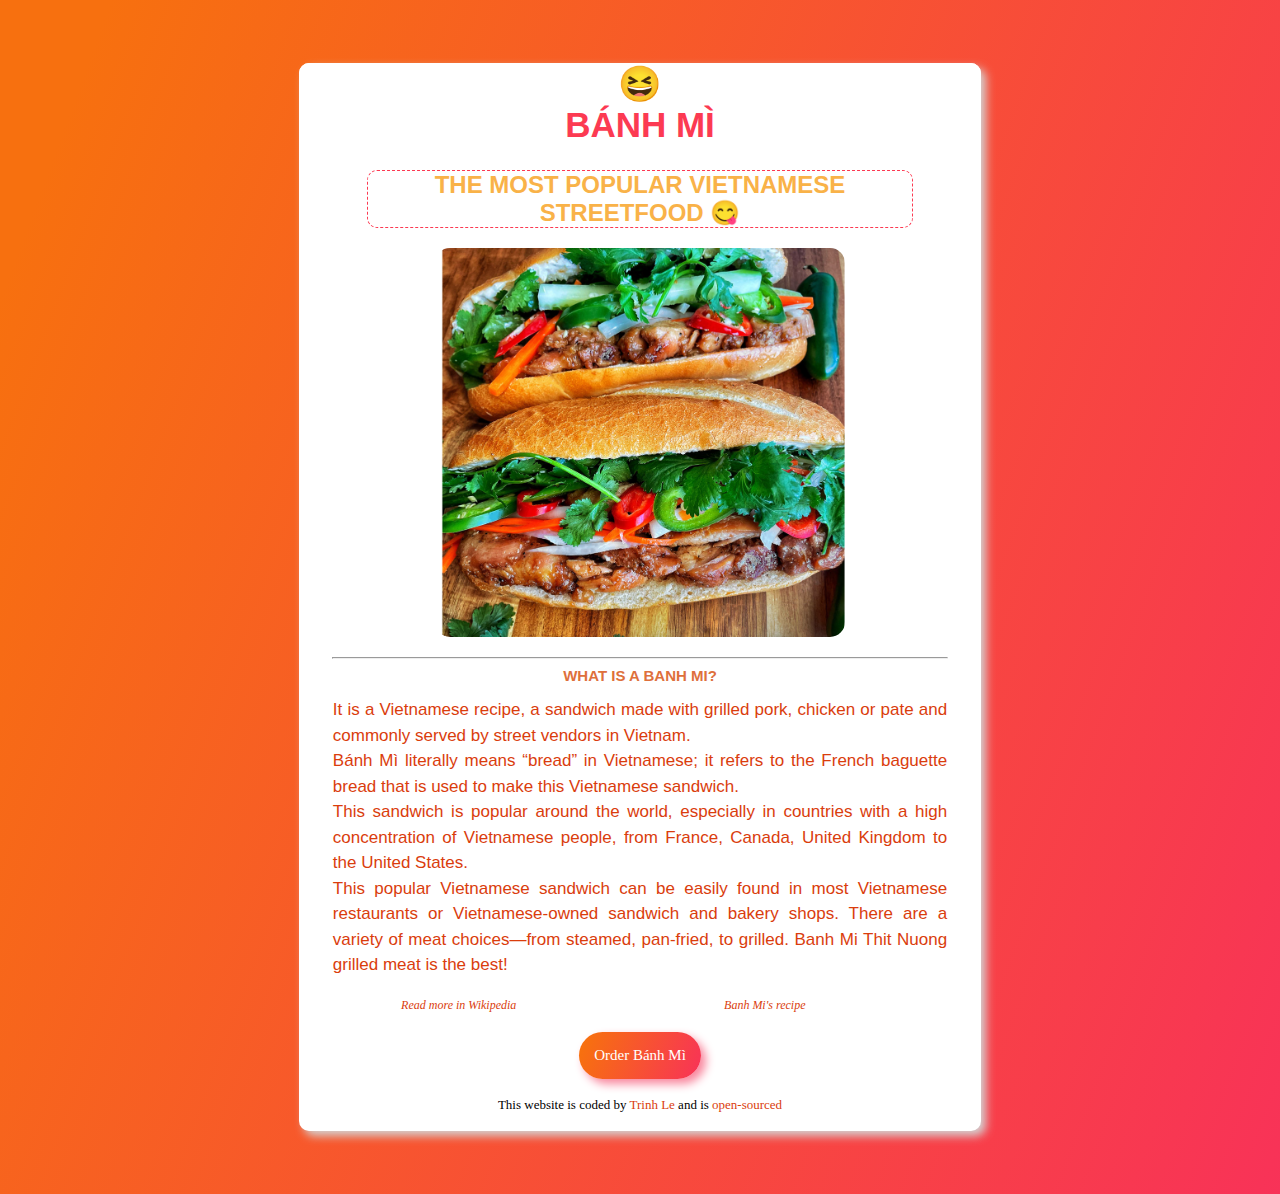
<file: index.html>
<!DOCTYPE html>
<html lang="en">
  <head>
    <meta charset="UTF-8" />
    <meta http-equiv="X-UA-Compatible" content="IE=edge" />
    <meta name="viewport" content="width=device-width, initial-scale=1.0" />
    <title>Vietnamese Banh Mi</title>
    <link href="styles.css" rel="stylesheet" />
  </head>

  <body>
    <div class="wholepaper">
      <h1>
        😆 <br />
        BÁNH MÌ
      </h1>
      <h2>THE MOST POPULAR VIETNAMESE STREETFOOD 😋</h2>
      <img src="/banh-mi.png" alt="Vietnamese banh mi" />
      <hr />
      <div class="banhmi">WHAT IS A BANH MI?</div>
      <p>
        It is a Vietnamese recipe, a sandwich made with grilled pork, chicken or
        pate and commonly served by street vendors in Vietnam.
        <br />
        Bánh Mì literally means “bread” in Vietnamese; it refers to the French
        baguette bread that is used to make this Vietnamese sandwich.
        <br />
        This sandwich is popular around the world, especially in countries with
        a high concentration of Vietnamese people, from France, Canada, United
        Kingdom to the United States.
        <br />
        This popular Vietnamese sandwich can be easily found in most Vietnamese
        restaurants or Vietnamese-owned sandwich and bakery shops. There are a
        variety of meat choices—from steamed, pan-fried, to grilled. Banh Mi
        Thit Nuong grilled meat is the best!
      </p>
      <ul>
        <li>
          <a
            href="https://en.wikipedia.org/wiki/B%C3%A1nh_m%C3%AC"
            target="_blank"
            class="wiki"
          >
            Read more in Wikipedia
          </a>
        </li>
        <li>
          <a
            href="https://foodisafourletterword.com/recipe/vietnamese-chicken-banh-mi-recipe-banh-mi-ga-roti/"
            target="_blank"
            class="recipe"
            >Banh Mi's recipe
          </a>
        </li>
        <br />
      </ul>

      <button>Order Bánh Mì</button>
      <br />
      <div class="ending">
        This website is coded by
        <span>
          <a
            href="https://www.linkedin.com/in/trinh-thimyle/"
            target="_blank"
            class="TrinhLink"
            >Trinh Le</a
          >
          and is
          <a
            href="https://github.com/Trinh95/Banh-Mi"
            target="_blank"
            class="TrinhLink"
            >open-sourced</a
          >
        </span>
      </div>
      <br />
    </div>
    <script src="javascript.js"></script>
  </body>
</html>
</file>
<file: styles.css>
body {
  background: linear-gradient(
    110.4deg,
    rgb(247, 112, 15) 6.4%,
    rgb(248, 50, 88) 100.2%
  );
}

.wholepaper {
  background: white;
  border: 1px all transparent;
  border-radius: 10px;
  padding: 10;
  margin: 5% 23%;
  box-shadow: 5px 5px 10px lightgray;
}
h1 {
  text-align: center;
  color: #fc3a52;
  border: 1px solid white;
  border-radius: 10px;
  font-size: 35px;
  font-family: "Gill Sans", sans-serif;
}
h2 {
  color: #f9b248;
  text-align: center;
  font-family: "Gill Sans", sans-serif;
  border: 1px dashed #fc3a52;
  border-radius: 10px;
  padding: 0;
  margin: 5px 10%;
}
img {
  display: block;
  margin: 20px auto;
  width: 60%;
  border-radius: 15px;
}
hr {
  width: 90%;
}
.banhmi {
  color: #de703c;
  font-weight: bold;
  font-size: 15px;
  text-align: center;
  padding: 0px;
  margin: 0px;
  font-family: "Gill Sans", sans-serif;
}
p {
  color: rgb(218, 61, 13);
  line-height: 1.5;
  margin: 2% 5%;
  font-size: 17px;
  font-family: "Gill Sans", sans-serif;
  text-align: justify;
}
ul {
  list-style: none;
  padding: 0;
  font-size: 12px;
  font-family: Georgia, serif;
}

li {
  display: inline-block;
  margin: 1% 15%;
}

.wiki {
  color: rgb(218, 61, 13);
  font-style: italic;
  text-decoration: none;
}
.wiki:hover {
  text-decoration: underline;
  color: salmon;
}
.recipe {
  color: rgb(218, 61, 13);
  font-style: italic;
  text-decoration: none;
}
.recipe:hover {
  text-decoration: underline;
  color: salmon;
}
button {
  font-size: 15px;
  font-family: Georgia, serif;
  background: linear-gradient(
    110.4deg,
    rgb(247, 112, 15) 6.4%,
    rgb(248, 50, 88) 100.2%
  );
  border: none;
  border-radius: 25px;
  box-shadow: 5px 5px 10px rgb(249, 134, 157);
  color: white;
  display: block;
  margin: 0 auto;
  padding: 15px;
  transition: 150ms ease-in-out;
}
button:hover {
  cursor: pointer;
  opacity: 0.8;
}
.ending {
  text-align: center;
  font-family: Georgia, serif;
  font-size: 13px;
}
.TrinhLink {
  color: rgb(218, 61, 13);
  text-decoration: none;
}
.TrinhLink:hover {
  text-decoration: underline;
  opacity: 0.7;
}
</file>
